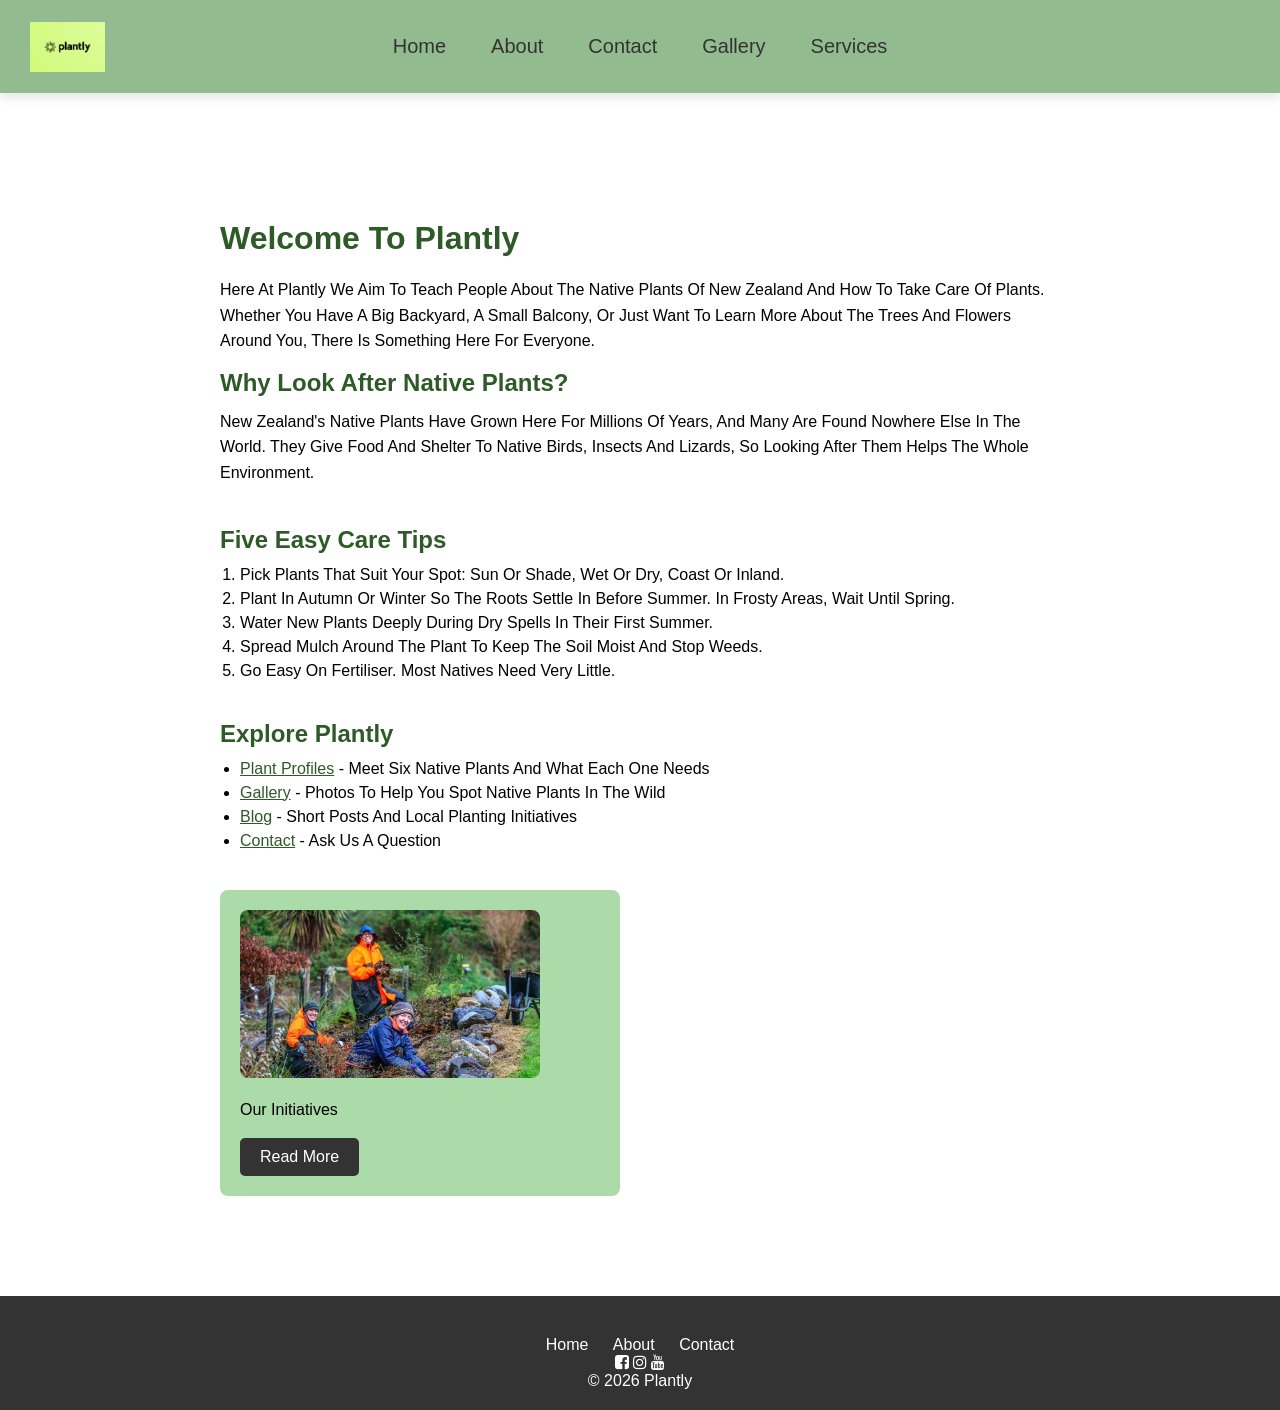
<file: Plantly Final/index.html>
<!DOCTYPE html>
<html lang="en">
<head>

    <meta charset="UTF-8">
    <meta name="viewport" content="width=device-width, initial-scale=1.0">
    <link rel="icon" type="image/png" href="images/favicon.png">
    <link rel="stylesheet" href="https://cdnjs.cloudflare.com/ajax/libs/font-awesome/4.7.0/css/font-awesome.min.css">
    <title>Home </title>
    <link rel="stylesheet" href="style.css">
</head>
<body>

<header>

        <a href="index.html" class="logo"><img src="images/Logo.png" alt="Logo"></a>

    <input type="checkbox" id="menu-bar">
    <label for="menu-bar">Menu</label>

    <nav class="navbar">
        <ul>

            <li><a href="index.html">Home</a></li>

            <li><a href="about.html">About</a></li>

            <li><a href="contact.html">Contact</a></li>

            <li><a href="gallery.html">Gallery</a></li>

            <li>
                <a href="services.html">Services</a>

                <ul>
                    <li><a href="portfolio.html">Portfolio</a></li>

                    <li><a href="blog.html">Blog</a></li>
                </ul>

            </li>

        </ul>
    </nav>

</header>



<main class="pagecontent index">




    <h1>Welcome to plantly</h1>
    <p>Here at plantly we aim to teach people about the native plants of New Zealand and how to take care of plants. Whether you have a big backyard, a small balcony, or just want to learn more about the trees and flowers around you, there is something here for everyone.</p>

    

    
<section class="home">
<h2>Why Look After Native Plants?</h2>
<p>New Zealand's native plants have grown here for millions of years, and many are found nowhere else in the world. They give food and shelter to native birds, insects and lizards, so looking after them helps the whole environment.</p>
</section>
<section class="home">
<h2>Five Easy Care Tips</h2>
<ol>
<li>Pick plants that suit your spot: sun or shade, wet or dry, coast or inland.</li>
<li>Plant in autumn or winter so the roots settle in before summer. In frosty areas, wait until spring.</li>
<li>Water new plants deeply during dry spells in their first summer.</li>
<li>Spread mulch around the plant to keep the soil moist and stop weeds.</li>
<li>Go easy on fertiliser. Most natives need very little.</li>
</ol>
</section>

<section class="home">
<h2>Explore Plantly</h2>
<ul>
<li><a href="portfolio.html">Plant Profiles</a> - meet six native plants and what each one needs</li>
<li><a href="gallery.html">Gallery</a> - photos to help you spot native plants in the wild</li>
<li><a href="blog.html">Blog</a> - short posts and local planting initiatives</li>
<li><a href="contact.html">Contact</a> - ask us a question</li>
</ul>
</section>

<section class="blog-link-section">
<div class="blog-link-card">
    <img src="images/getinvolved.jpg" alt="people planting" >
    <p>Our initiatives</p>
    <a href="blog.html" class="blog-button">Read More</a>
</div>
</section>

</main>

<footer>
    <div class="footer-menu">
        <a href="index.html">Home</a>
        <a href="about.html">About</a>
        <a href="contact.html">Contact</a>

    </div>
    <div class="social-icons">
        <i class="fa fa-facebook-square" aria-hidden="true"></i>
        <i class="fa fa-instagram" aria-hidden="true"></i>
        <i class="fa fa-youtube" aria-hidden="true"></i>
    </div>
     <p> © 2026 Plantly</p>
</footer>
</body>
</html>
</file>
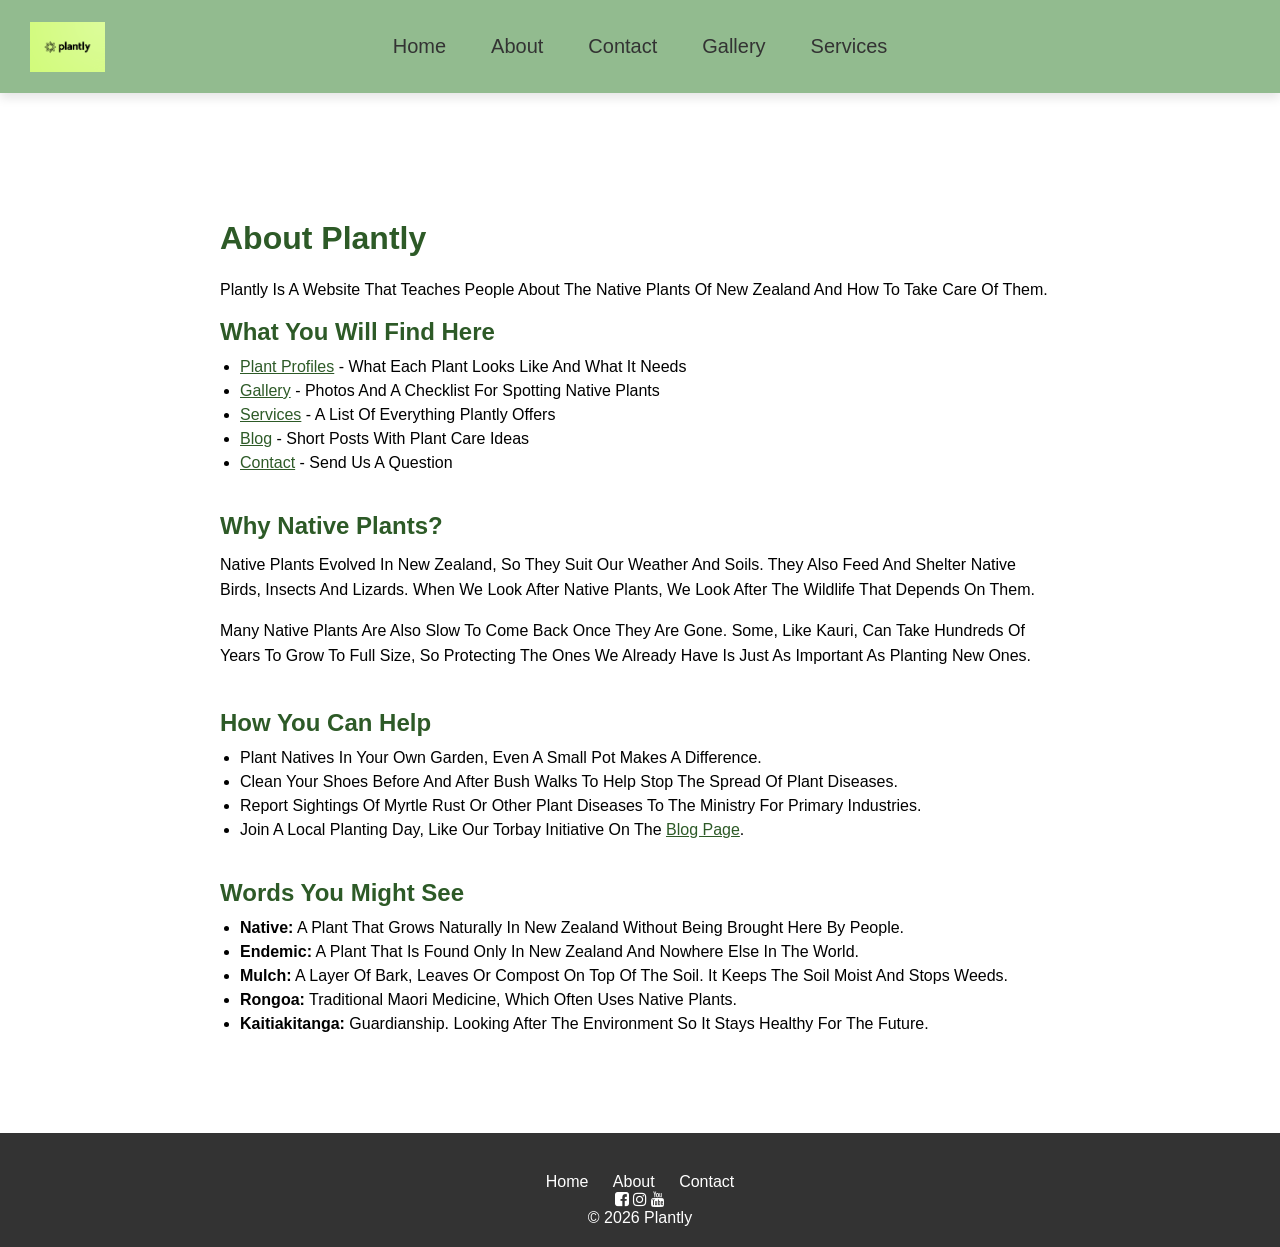
<file: Plantly Final/about.html>
<!DOCTYPE html>
<html lang="en">
<head>
    <meta charset="UTF-8">
    <meta name="viewport" content="width=device-width, initial-scale=1.0">
    <link rel="icon" type="image/png" href="images/favicon.png">
     <link rel="stylesheet" href="https://cdnjs.cloudflare.com/ajax/libs/font-awesome/4.7.0/css/font-awesome.min.css">

    <title>About Us</title>
    <link rel="stylesheet" href="style.css">
</head>
<body>

<header>

    <a href="index.html" class="logo"><img src="images/Logo.png" alt="Logo"></a>

    <input type="checkbox" id="menu-bar">
    <label for="menu-bar">Menu</label>

    <nav class="navbar">
        <ul>

            <li><a href="index.html">Home</a></li>

            <li><a href="about.html">About</a></li>

            <li><a href="contact.html">Contact</a></li>

            <li><a href="gallery.html">Gallery</a></li>

            <li>
                <a href="services.html">Services</a>

                <ul>
                    <li><a href="portfolio.html">Portfolio</a></li>

                    <li><a href="blog.html">Blog</a></li>
                </ul>

            </li>

        </ul>
    </nav>

</header>

<main class="pagecontent">
<h1>About Plantly</h1>
<p>Plantly is a website that teaches people about the native plants of New Zealand and how to take care of them.</p>
<section class="placeholder-section">
<h2>What You Will Find Here</h2>
<ul>
<li><a href="portfolio.html">Plant Profiles</a> - what each plant looks like and what it needs</li>
<li><a href="gallery.html">Gallery</a> - photos and a checklist for spotting native plants</li>
<li><a href="services.html">Services</a> - a list of everything Plantly offers</li>
<li><a href="blog.html">Blog</a> - short posts with plant care ideas</li>
<li><a href="contact.html">Contact</a> - send us a question</li>
</ul>
</section>
<section class="intro">
<h2>Why Native Plants?</h2>
<p>Native plants evolved in New Zealand, so they suit our weather and soils. They also feed and shelter native birds, insects and lizards. When we look after native plants, we look after the wildlife that depends on them.</p>
<p>Many native plants are also slow to come back once they are gone. Some, like kauri, can take hundreds of years to grow to full size, so protecting the ones we already have is just as important as planting new ones.</p>
</section>
<section class="intro">
<h2>How You Can Help</h2>
<ul>
<li>Plant natives in your own garden, even a small pot makes a difference.</li>
<li>Clean your shoes before and after bush walks to help stop the spread of plant diseases.</li>
<li>Report sightings of myrtle rust or other plant diseases to the Ministry for Primary Industries.</li>
<li>Join a local planting day, like our Torbay initiative on the <a href="blog.html">blog page</a>.</li>
</ul>
</section>
<section class="intro">
<h2>Words You Might See</h2>
<ul>
<li><strong>Native:</strong> A plant that grows naturally in New Zealand without being brought here by people.</li>
<li><strong>Endemic:</strong> A plant that is found only in New Zealand and nowhere else in the world.</li>
<li><strong>Mulch:</strong> A layer of bark, leaves or compost on top of the soil. It keeps the soil moist and stops weeds.</li>
<li><strong>Rongoa:</strong> Traditional Maori medicine, which often uses native plants.</li>
<li><strong>Kaitiakitanga:</strong> Guardianship. Looking after the environment so it stays healthy for the future.</li>
</ul>
</section>
</main>


<footer>
    <div class="footer-menu">
        <a href="index.html">Home</a>
        <a href="about.html">About</a>
        <a href="contact.html">Contact</a>
    </div>
    <div class="social-icons">
        <i class="fa fa-facebook-square" aria-hidden="true"></i>
        <i class="fa fa-instagram" aria-hidden="true"></i>
        <i class="fa fa-youtube" aria-hidden="true"></i>
    </div>
     <p> © 2026 Plantly</p>
</footer>
</body>
</html>
</file>
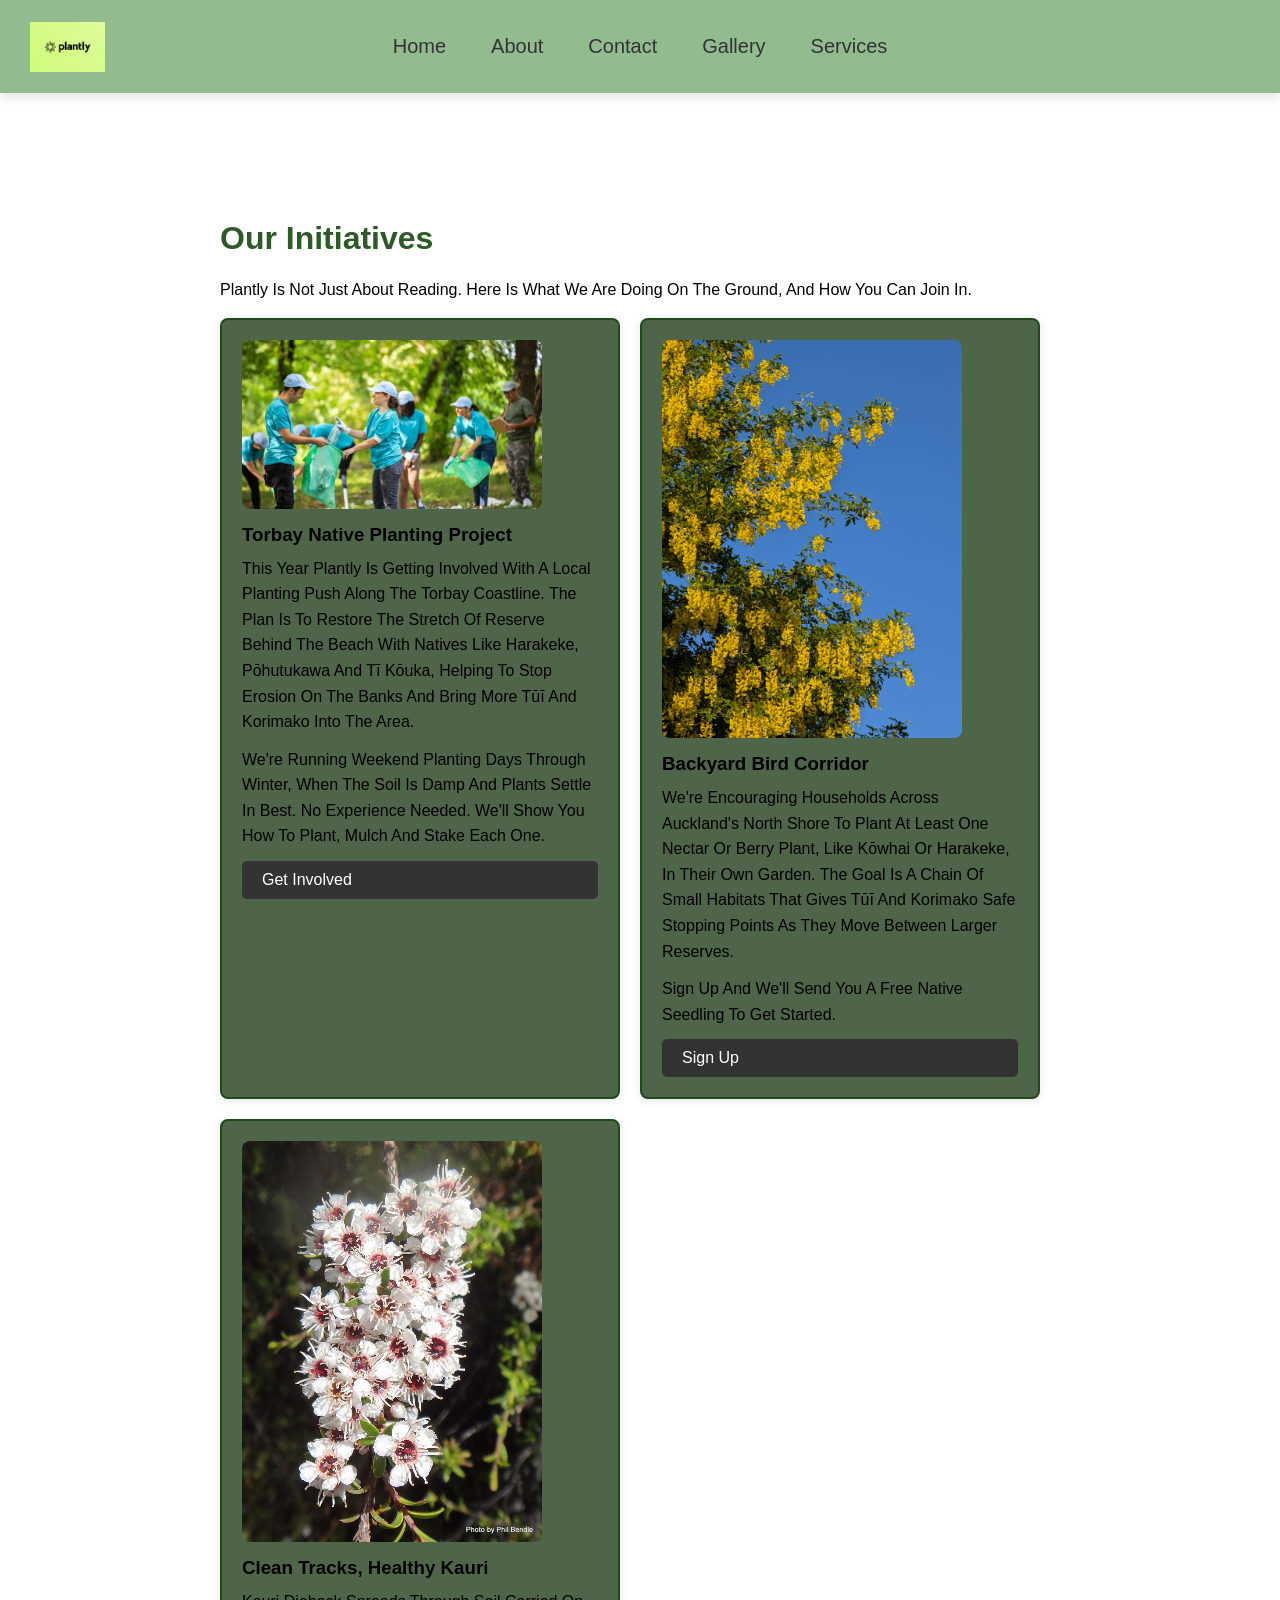
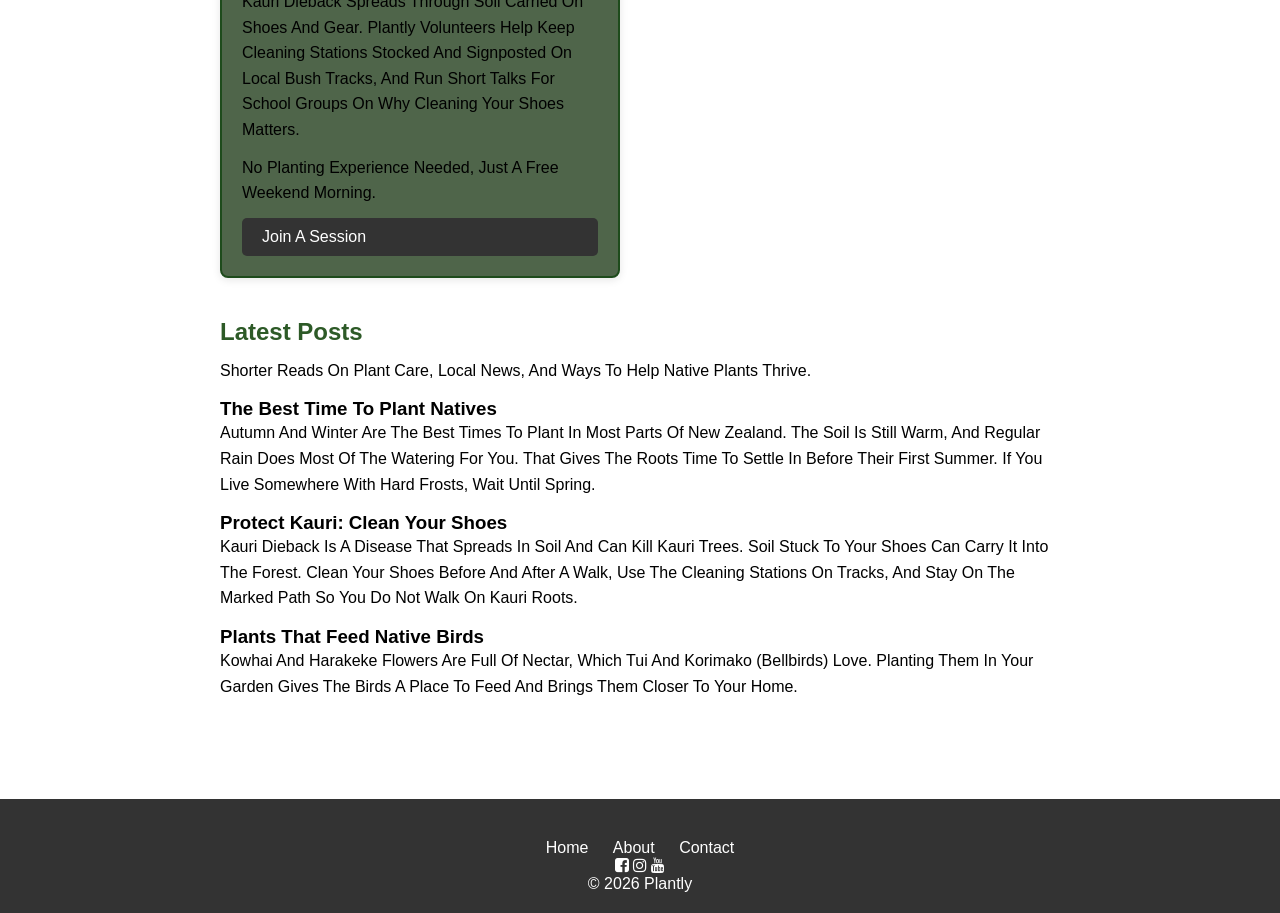
<file: Plantly Final/blog.html>
<!DOCTYPE html>
<html lang="en">
<head>
  
    <meta charset="UTF-8">
     <link rel="stylesheet" href="https://cdnjs.cloudflare.com/ajax/libs/font-awesome/4.7.0/css/font-awesome.min.css">
    <meta name="viewport" content="width=device-width, initial-scale=1.0">
    <link rel="icon" type="image/png" href="images/favicon.png">
    <title>Blog</title>
    <link rel="stylesheet" href="style.css">
</head>
<body>

<header>

     <a href="index.html" class="logo"><img src="images/Logo.png" alt="Logo"></a>

    <input type="checkbox" id="menu-bar">
    <label for="menu-bar">Menu</label>

    <nav class="navbar">
        <ul>

            <li><a href="index.html">Home</a></li>

            <li><a href="about.html">About</a></li>

            <li><a href="contact.html">Contact</a></li>

            <li><a href="gallery.html">Gallery</a></li>

            <li>
                <a href="services.html">Services</a>

                <ul>
                    <li><a href="portfolio.html">Portfolio</a></li>

                    <li><a href="blog.html">Blog</a></li>
                </ul>

            </li>

        </ul>
    </nav>
</header>

<main class="pagecontent">
<h1>Our Initiatives</h1>
<p>Plantly is not just about reading. Here is what we are doing on the ground, and how you can join in.</p>

<div class="blog-cards-section">
<div class="blog-card">
    <img src="images/linkcontact.jpg" alt="Native planting at Torbay">
    <h3>Torbay Native Planting Project</h3>
    <p>This year Plantly is getting involved with a local planting push along the Torbay coastline. The plan is to restore the stretch of reserve behind the beach with natives like harakeke, pōhutukawa and tī kōuka, helping to stop erosion on the banks and bring more tūī and korimako into the area.</p>
    <p>We're running weekend planting days through winter, when the soil is damp and plants settle in best. No experience needed. We'll show you how to plant, mulch and stake each one.</p>
    <a href="contact.html" class="blog-button">Get Involved</a>
</div>
<div class="blog-card">
    <img src="images/kowhai.jpg" alt="Backyard birds initiative">
    <h3>Backyard Bird Corridor</h3>
    <p>We're encouraging households across Auckland's North Shore to plant at least one nectar or berry plant, like kōwhai or harakeke, in their own garden. The goal is a chain of small habitats that gives tūī and korimako safe stopping points as they move between larger reserves.</p>
    <p>Sign up and we'll send you a free native seedling to get started.</p>
    <a href="contact.html" class="blog-button">Sign Up</a>
</div>
<div class="blog-card">
    <img src="images/kanuka.jpg" alt="Clean track volunteers">
    <h3>Clean Tracks, Healthy Kauri</h3>
    <p>Kauri dieback spreads through soil carried on shoes and gear. Plantly volunteers help keep cleaning stations stocked and signposted on local bush tracks, and run short talks for school groups on why cleaning your shoes matters.</p>
    <p>No planting experience needed, just a free weekend morning.</p>
    <a href="contact.html" class="blog-button">Join A Session</a>
</div>
</div>


<section class="blog">
<h2>Latest Posts</h2>
<p>Shorter reads on plant care, local news, and ways to help native plants thrive.</p>
<h3>The Best Time To Plant Natives</h3>
<p>Autumn and winter are the best times to plant in most parts of New Zealand. The soil is still warm, and regular rain does most of the watering for you. That gives the roots time to settle in before their first summer. If you live somewhere with hard frosts, wait until spring.</p>
<h3>Protect Kauri: Clean Your Shoes</h3>
<p>Kauri dieback is a disease that spreads in soil and can kill kauri trees. Soil stuck to your shoes can carry it into the forest. Clean your shoes before and after a walk, use the cleaning stations on tracks, and stay on the marked path so you do not walk on kauri roots.</p>
<h3>Plants That Feed Native Birds</h3>
<p>Kowhai and harakeke flowers are full of nectar, which tui and korimako (bellbirds) love. Planting them in your garden gives the birds a place to feed and brings them closer to your home.</p>
</section>

</main>

<footer>
    <div class="footer-menu">
        <a href="index.html">Home</a>
        <a href="about.html">About</a>
        <a href="contact.html">Contact</a>
    </div>
        <div class="social-icons">
        <i class="fa fa-facebook-square" aria-hidden="true"></i>
        <i class="fa fa-instagram" aria-hidden="true"></i>
        <i class="fa fa-youtube" aria-hidden="true"></i>
    </div>
     <p> © 2026 Plantly</p>
</footer>
</body>
</html>
</file>
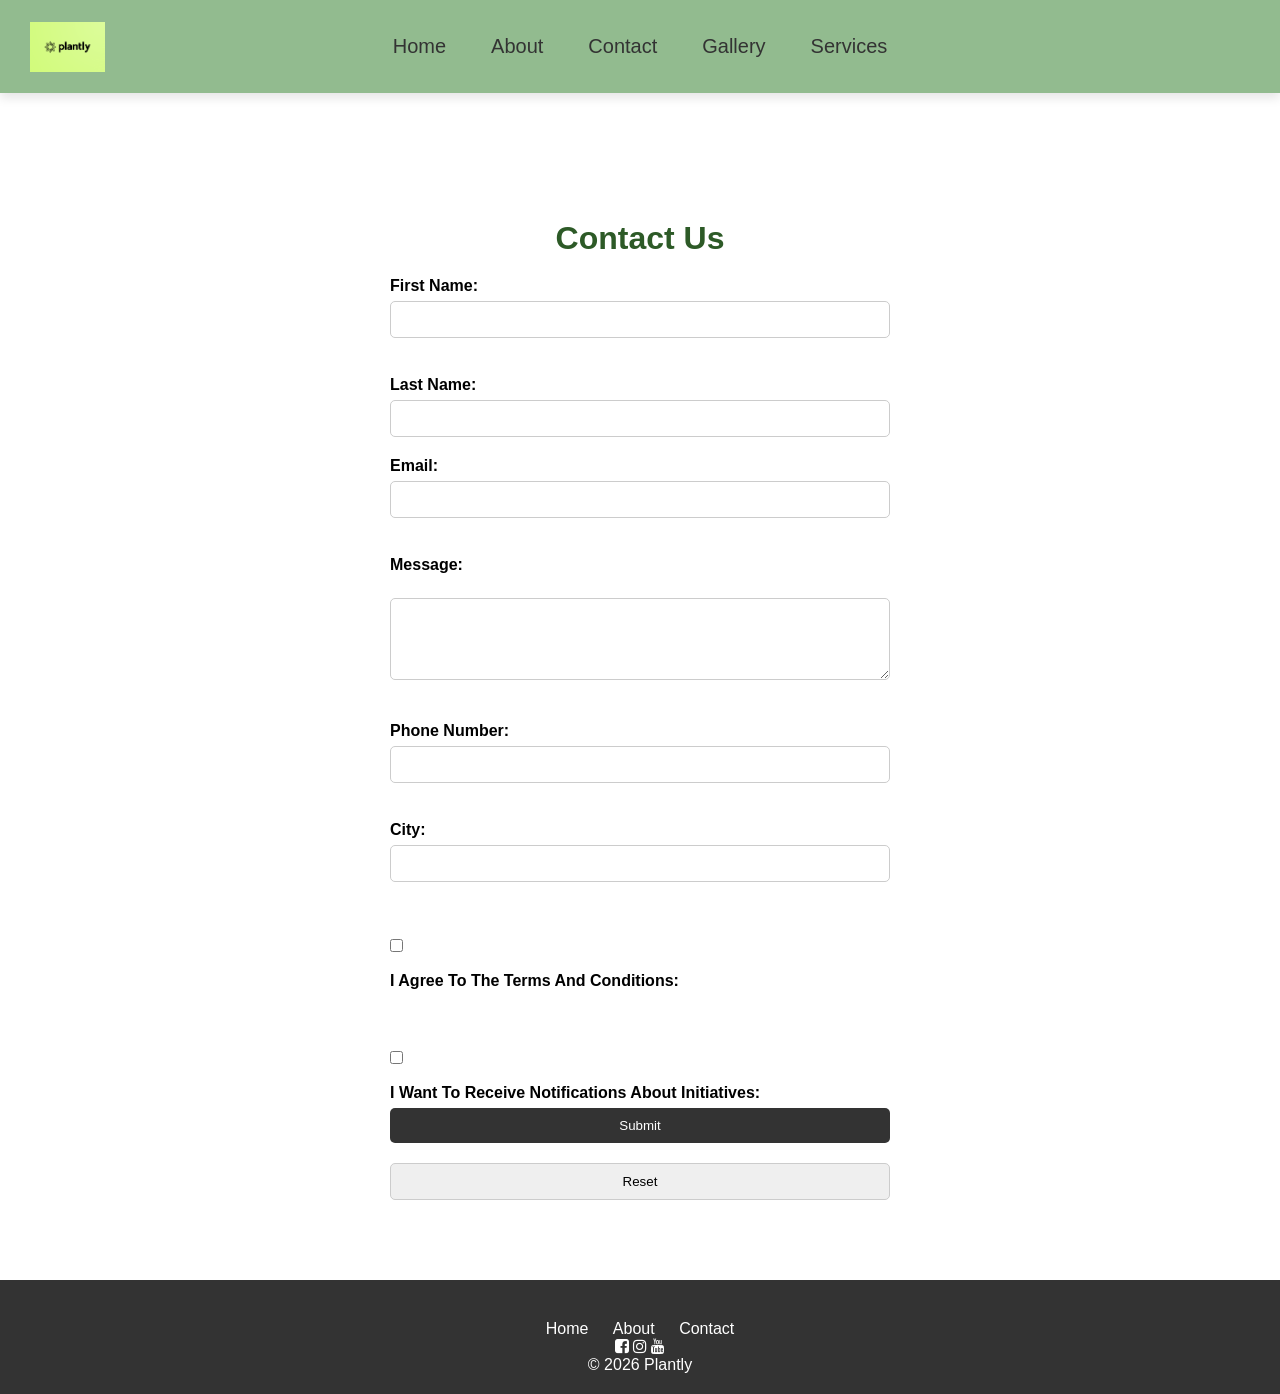
<file: Plantly Final/contact.html>
<!DOCTYPE html>
<html lang="en">
<head>

    <meta charset="UTF-8">
    <meta name="viewport" content="width=device-width, initial-scale=1.0">
    <link rel="stylesheet" href="https://cdnjs.cloudflare.com/ajax/libs/font-awesome/4.7.0/css/font-awesome.min.css">
    <link rel="icon" type="image/png" href="images/favicon.png">
    <title>Contact </title>
    <link rel="stylesheet" href="style.css">
</head>
<body>

<header>

      <a href="index.html" class="logo"><img src="images/Logo.png" alt="Logo"></a>

    <input type="checkbox" id="menu-bar">
    <label for="menu-bar">Menu</label>

    <nav class="navbar">
        <ul>

            <li><a href="index.html">Home</a></li>

            <li><a href="about.html">About</a></li>

            <li><a href="contact.html">Contact</a></li>

            <li><a href="gallery.html">Gallery</a></li>

            <li>
                <a href="services.html">Services</a>

                <ul>
                    <li><a href="portfolio.html">Portfolio</a></li>

                    <li><a href="blog.html">Blog</a></li>
                </ul>

            </li>

        </ul>
    </nav>

</header>


<main class="pagecontent contact">
    <h1>Contact Us</h1>

    <form action="https://formspree.io/f/mqpkzpqe" method="post">
        <label for="first-name">First Name:</label>
        <input type="text" id="first-name" name="first name" required><br><br>

        <label for="last-name">Last Name:</label>
        <input type="text" id="last-name" name="last name" required>
        <br>
        <label for="email">Email:</label>
        <input type="email" id="email" name="email" required><br><br>

        <label for="message">Message:</label><br>
        <textarea id="message" name="message" rows="4" cols="50" required></textarea><br><br>

        <label for="phone-number">Phone Number:</label>
        <input type="tel" id="phone-number" name="phone number" minlength="10" maxlength="15" ><br><br>

        <label for="city">City:</label>
        <input type="text" id="city" name="city" ><br> <br><br>


        <input type="checkbox" id="terms" name="I agree to the terms and conditions" required>
        <label for="terms">I agree to the terms and conditions:</label>
        <br><br><br>
        <input type="checkbox" id="want-to-know" name="I want to receive notifications about initiatives" required>
        <label for="want-to-know">I want to receive notifications about initiatives:</label>

        <p id="form-error" class="form-error" hidden></p>
        <p id="form-success" class="form-success" hidden>Thanks! Your message has been sent.</p>

        <input type="submit" id="submit" value="Submit" class="submit">
        <input type="reset" id="reset" value="Reset" class="reset">
     
    </form>
</main>

<footer>
    <div class="footer-menu">
        <a href="index.html">Home</a>
        <a href="about.html">About</a>
        <a href="contact.html">Contact</a>
    </div>
    <div class="social-icons">
        <i class="fa fa-facebook-square" aria-hidden="true"></i>
        <i class="fa fa-instagram" aria-hidden="true"></i>
        <i class="fa fa-youtube" aria-hidden="true"></i>
    </div>
     <p> © 2026 Plantly</p>
</footer>
</body>
</html>
</file>
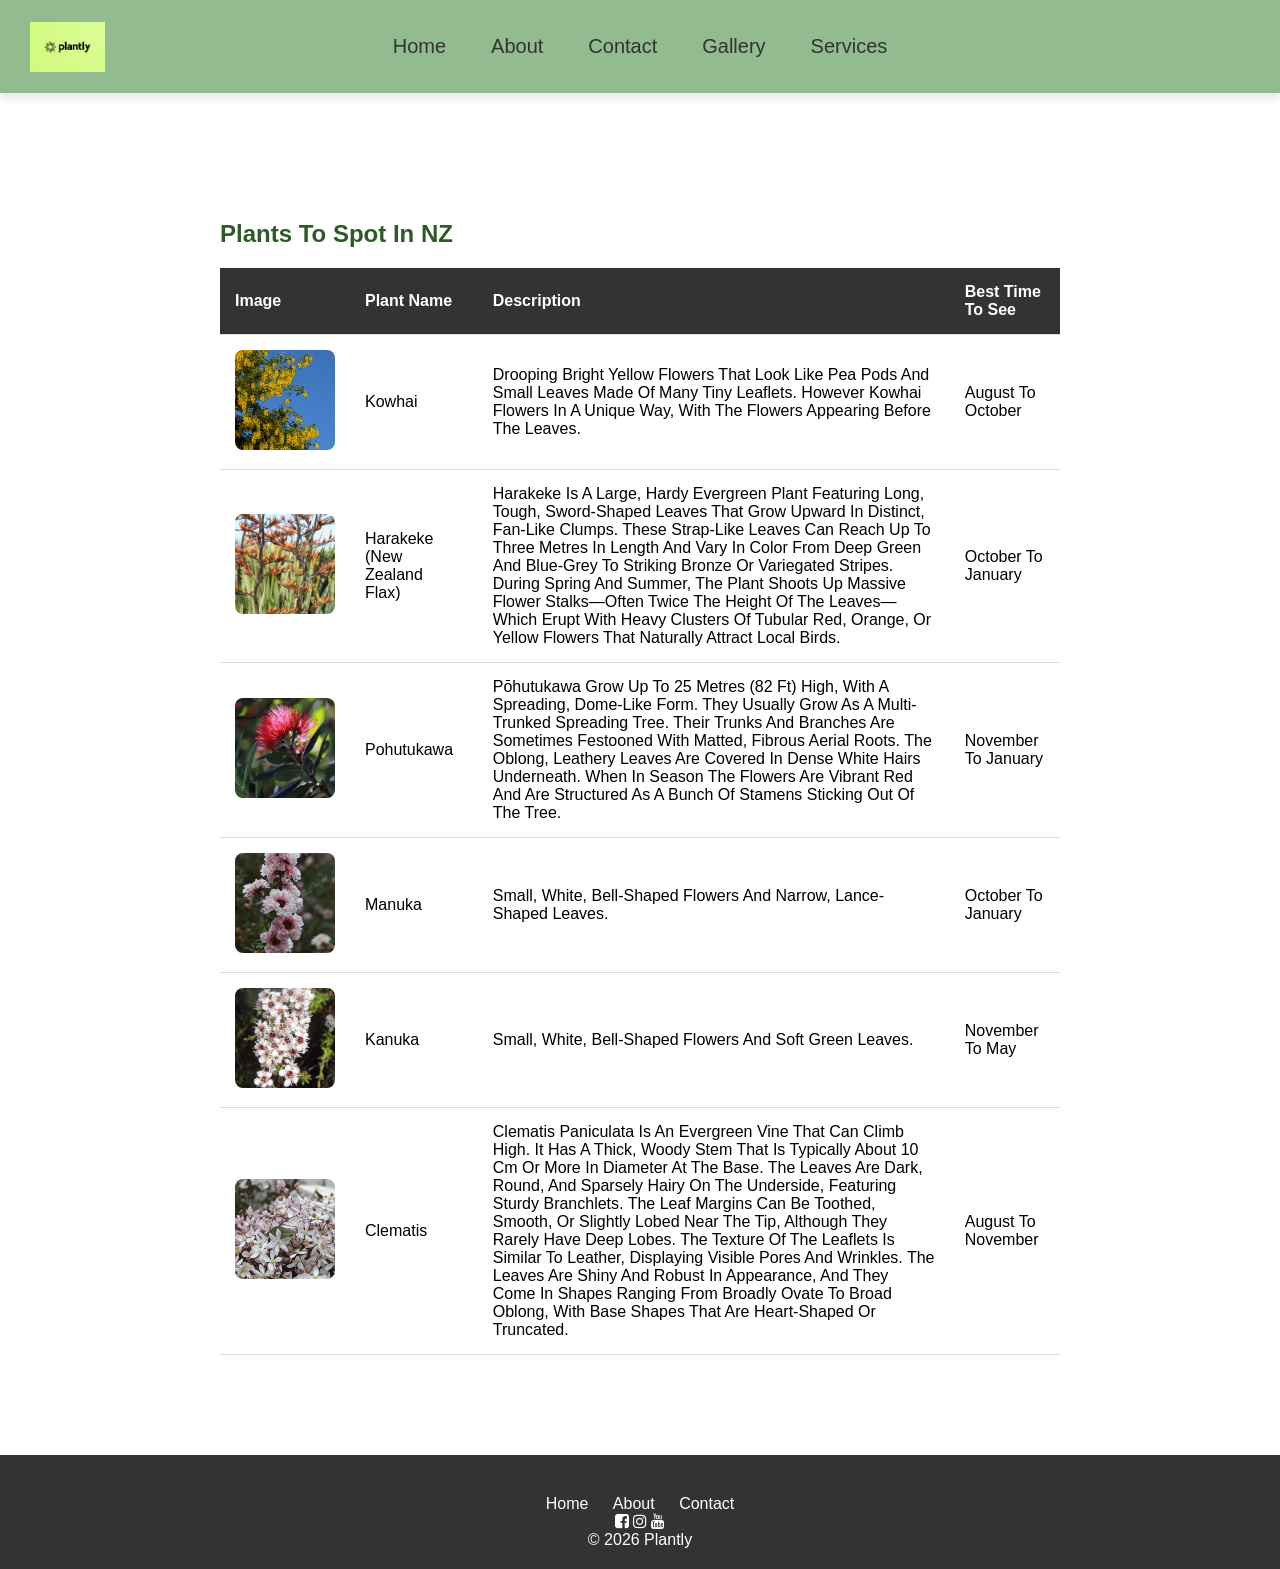
<file: Plantly Final/gallery.html>
<!DOCTYPE html>
<html lang="en">
<head>
    <meta charset="UTF-8">
    <meta name="viewport" content="width=device-width, initial-scale=1.0">
    <link rel="icon" type="image/png" href="images/favicon.png">
    <title>Blog</title>
    <link rel="stylesheet" href="style.css">
    <link rel="stylesheet" href="https://cdnjs.cloudflare.com/ajax/libs/font-awesome/4.7.0/css/font-awesome.min.css">
</head>
<body>

<header>

    <a href="index.html" class="logo"><img src="images/Logo.png" alt="Logo"></a>

    <input type="checkbox" id="menu-bar">
    <label for="menu-bar">Menu</label>

    <nav class="navbar">
        <ul>

            <li><a href="index.html">Home</a></li>

            <li><a href="about.html">About</a></li>

            <li><a href="contact.html">Contact</a></li>

            <li><a href="gallery.html">Gallery</a></li>

            <li>
                <a href="services.html">Services</a>

                <ul>
                    <li><a href="portfolio.html">Portfolio</a></li>

                    <li><a href="blog.html">Blog</a></li>
                </ul>

            </li>

        </ul>
    </nav>
</header>

<main class="pagecontent">
<section class="placeholder-section">
<h2>Plants to spot in NZ</h2>

<table class="gallery-table">
    <tr>
    <th>Image</th>
    <th>Plant Name</th>
    <th>Description</th>
    <th>Best Time to See</th>
    </tr>
    <tr>
    <td><img src="images/kowhai.jpg" alt="Kowhai"></td>
    <td>Kowhai</td>
    <td>Drooping bright yellow flowers that look like pea pods and small leaves made of many tiny leaflets. However Kowhai flowers in a unique way, with the flowers appearing before the leaves.</td>
    <td>August to October</td>
    </tr>
    <tr>
    <td><img src="images/harakeke.jpg" alt="Harakeke"></td>
    <td>Harakeke (New Zealand Flax)</td>
    <td>Harakeke is a large, hardy evergreen plant featuring long, tough, sword-shaped leaves that grow upward in distinct, fan-like clumps. These strap-like leaves can reach up to three metres in length and vary in color from deep green and blue-grey to striking bronze or variegated stripes. During spring and summer, the plant shoots up massive flower stalks—often twice the height of the leaves—which erupt with heavy clusters of tubular red, orange, or yellow flowers that naturally attract local birds.</td>
    <td>October to January</td>
    </tr>
    <tr>
    <td><img src="images/pogal.jpg" alt="Pohutukawa"></td>
    <td>Pohutukawa</td>
    <td>Pōhutukawa grow up to 25 metres (82 ft) high, with a spreading, dome-like form. They usually grow as a multi-trunked spreading tree. Their trunks and branches are sometimes festooned with matted, fibrous aerial roots. The oblong, leathery leaves are covered in dense white hairs underneath. When in season the flowers are vibrant red and are structured as a bunch of stamens sticking out of the tree.</td>
    <td>November to January</td>
    </tr>
        <tr>
    <td><img src="images/manuka.jpg" alt="Manuka"></td>
    <td>Manuka</td>
    <td>Small, white, bell-shaped flowers and narrow, lance-shaped leaves.</td>
    <td>October to January</td>
    </tr>
        <tr>
    <td><img src="images/kanuka.jpg" alt="Kanuka"></td>
    <td>Kanuka</td>
    <td>Small, white, bell-shaped flowers and soft green leaves.</td>
    <td>November to May</td>
    </tr>
        <tr>
    <td><img src="images/clematis.jpg" alt="Clematis"></td>
    <td>Clematis</td>
    <td>Clematis paniculata is an evergreen vine that can climb high. It has a thick, woody stem that is typically about 10 cm or more in diameter at the base. The leaves are dark, round, and sparsely hairy on the underside, featuring sturdy branchlets. The leaf margins can be toothed, smooth, or slightly lobed near the tip, although they rarely have deep lobes. The texture of the leaflets is similar to leather, displaying visible pores and wrinkles. The leaves are shiny and robust in appearance, and they come in shapes ranging from broadly ovate to broad oblong, with base shapes that are heart-shaped or truncated.</td>
    <td>August to November</td>
    </tr>
    
</table>
<ul>

</section>
</main>

<footer>
    <div class="footer-menu">
        <a href="index.html">Home</a>
        <a href="about.html">About</a>
        <a href="contact.html">Contact</a>
    </div>
    <div class="social-icons">
        <i class="fa fa-facebook-square" aria-hidden="true"></i>
        <i class="fa fa-instagram" aria-hidden="true"></i>
        <i class="fa fa-youtube" aria-hidden="true"></i>
    </div>
     <p> © 2026 Plantly</p>
</footer>
</body>
</html>
</file>
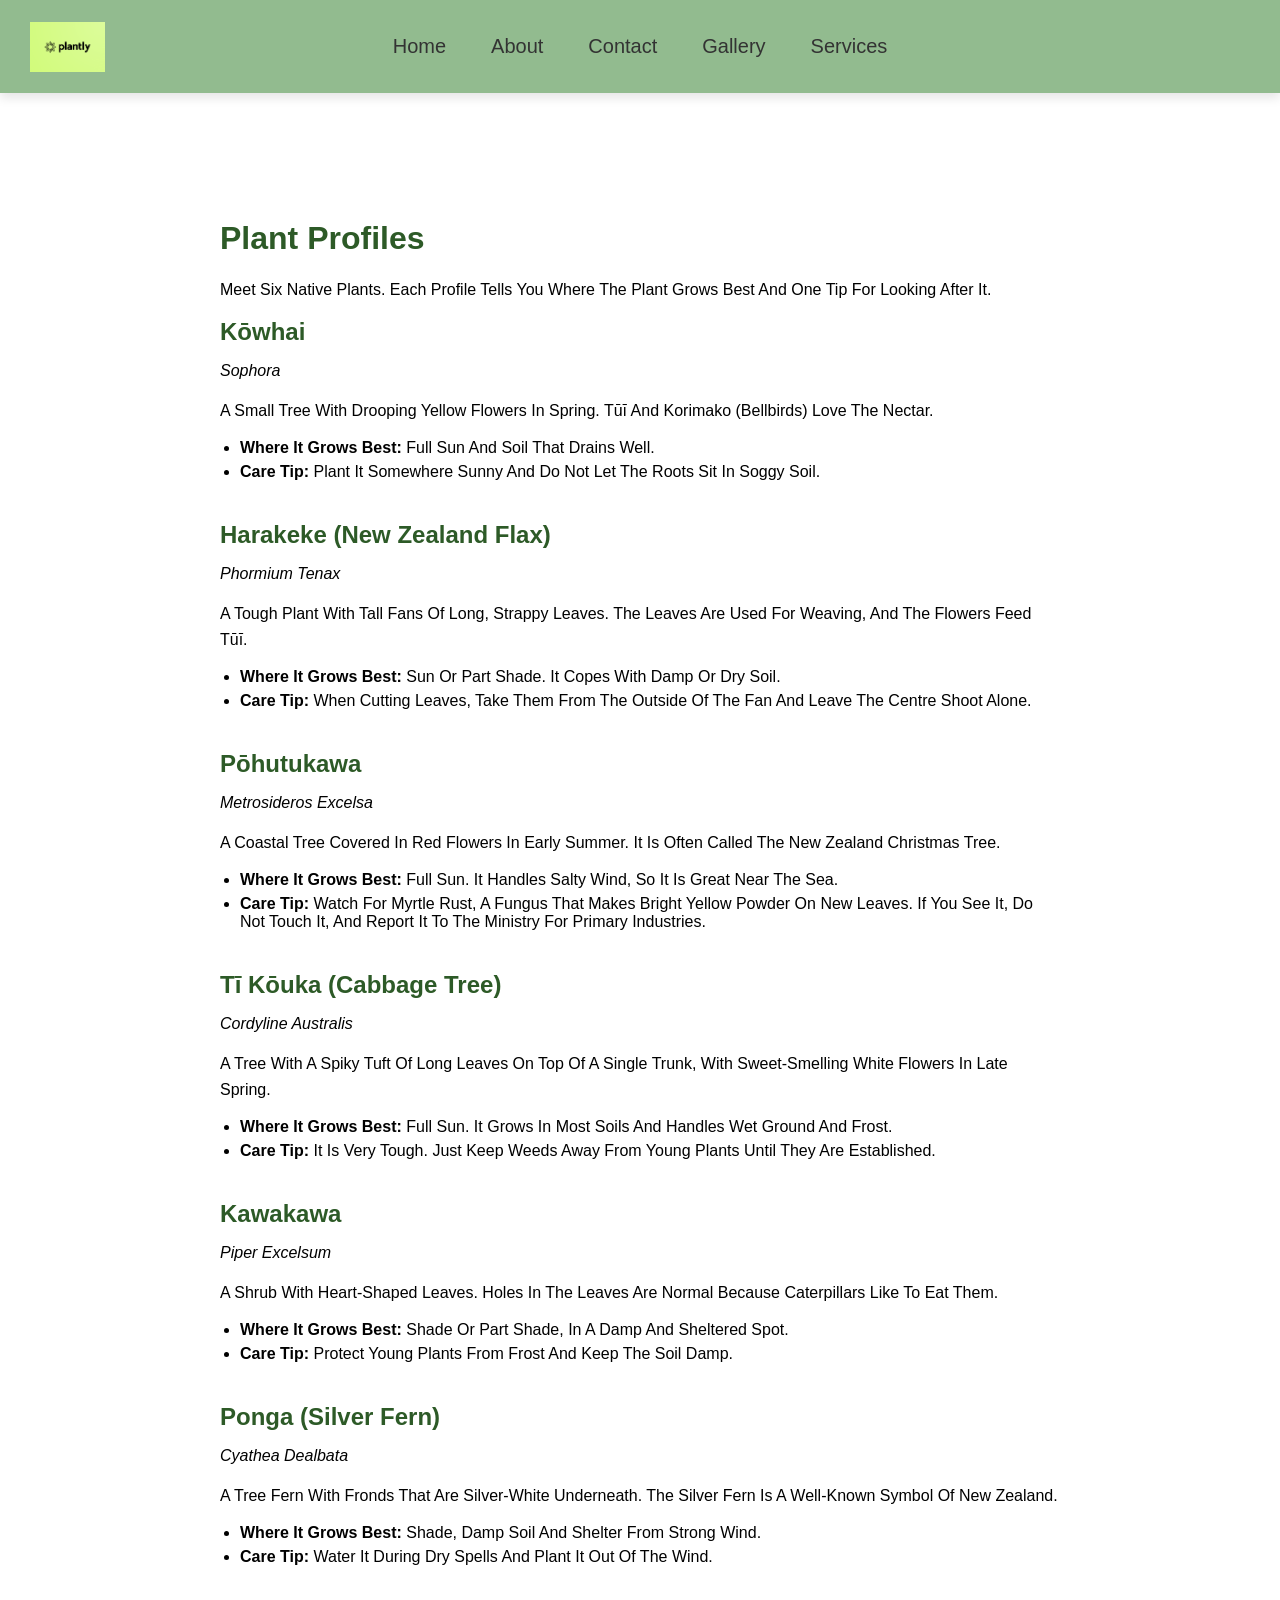
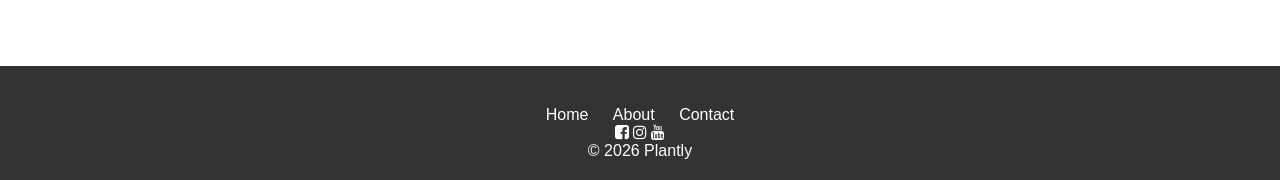
<file: Plantly Final/portfolio.html>
<!DOCTYPE html>
<html lang="en">
<head>
    <meta charset="UTF-8">
    <meta name="viewport" content="width=device-width, initial-scale=1.0">
    <link rel="icon" type="image/png" href="images/favicon.png">
    <title>Blog</title>
    <link rel="stylesheet" href="style.css">
    <link rel="stylesheet" href="https://cdnjs.cloudflare.com/ajax/libs/font-awesome/4.7.0/css/font-awesome.min.css">
</head>
<body>

<header>

    <a href="index.html" class="logo"><img src="images/Logo.png" alt="Logo"></a>

    <input type="checkbox" id="menu-bar">
    <label for="menu-bar">Menu</label>

    <nav class="navbar">
        <ul>

            <li><a href="index.html">Home</a></li>

            <li><a href="about.html">About</a></li>

            <li><a href="contact.html">Contact</a></li>

            <li><a href="gallery.html">Gallery</a></li>

            <li>
                <a href="services.html">Services</a>

                <ul>
                    <li><a href="portfolio.html">Portfolio</a></li>

                    <li><a href="blog.html">Blog</a></li>
                </ul>

            </li>

        </ul>
    </nav>

    </header>


<main class="pagecontent">
<h1>Plant Profiles</h1>
<p>Meet six native plants. Each profile tells you where the plant grows best and one tip for looking after it.</p>
<section class="portfolio">
<h2>Kōwhai</h2>
<p><em>Sophora</em></p>
<p>A small tree with drooping yellow flowers in spring. Tūī and korimako (bellbirds) love the nectar.</p>
<ul>
<li><strong>Where it grows best:</strong> Full sun and soil that drains well.</li>
<li><strong>Care tip:</strong> Plant it somewhere sunny and do not let the roots sit in soggy soil.</li>
</ul>
</section>
<section class="portfolio">
<h2>Harakeke (New Zealand Flax)</h2>
<p><em>Phormium tenax</em></p>
<p>A tough plant with tall fans of long, strappy leaves. The leaves are used for weaving, and the flowers feed tūī.</p>
<ul>
<li><strong>Where it grows best:</strong> Sun or part shade. It copes with damp or dry soil.</li>
<li><strong>Care tip:</strong> When cutting leaves, take them from the outside of the fan and leave the centre shoot alone.</li>
</ul>
</section>
<section class="portfolio">
<h2>Pōhutukawa</h2>
<p><em>Metrosideros excelsa</em></p>
<p>A coastal tree covered in red flowers in early summer. It is often called the New Zealand Christmas tree.</p>
<ul>
<li><strong>Where it grows best:</strong> Full sun. It handles salty wind, so it is great near the sea.</li>
<li><strong>Care tip:</strong> Watch for myrtle rust, a fungus that makes bright yellow powder on new leaves. If you see it, do not touch it, and report it to the Ministry for Primary Industries.</li>
</ul>
</section>
<section class="portfolio">
<h2>Tī Kōuka (Cabbage Tree)</h2>
<p><em>Cordyline australis</em></p>
<p>A tree with a spiky tuft of long leaves on top of a single trunk, with sweet-smelling white flowers in late spring.</p>
<ul>
<li><strong>Where it grows best:</strong> Full sun. It grows in most soils and handles wet ground and frost.</li>
<li><strong>Care tip:</strong> It is very tough. Just keep weeds away from young plants until they are established.</li>
</ul>
</section>
<section class="portfolio">
<h2>Kawakawa</h2>
<p><em>Piper excelsum</em></p>
<p>A shrub with heart-shaped leaves. Holes in the leaves are normal because caterpillars like to eat them.</p>
<ul>
<li><strong>Where it grows best:</strong> Shade or part shade, in a damp and sheltered spot.</li>
<li><strong>Care tip:</strong> Protect young plants from frost and keep the soil damp.</li>
</ul>
</section>
<section class="portfolio">
<h2>Ponga (Silver Fern)</h2>
<p><em>Cyathea dealbata</em></p>
<p>A tree fern with fronds that are silver-white underneath. The silver fern is a well-known symbol of New Zealand.</p>
<ul>
<li><strong>Where it grows best:</strong> Shade, damp soil and shelter from strong wind.</li>
<li><strong>Care tip:</strong> Water it during dry spells and plant it out of the wind.</li>
</ul>
</section>
</main>


<footer>
    <div class="footer-menu">
        <a href="index.html">Home</a>
        <a href="about.html">About</a>
        <a href="contact.html">Contact</a>
    </div>
    <div class="social-icons">
        <i class="fa fa-facebook-square" aria-hidden="true"></i>
        <i class="fa fa-instagram" aria-hidden="true"></i>
        <i class="fa fa-youtube" aria-hidden="true"></i>
    </div>
     <p> © 2026 Plantly</p>
</footer>
</body>
</html>
</file>
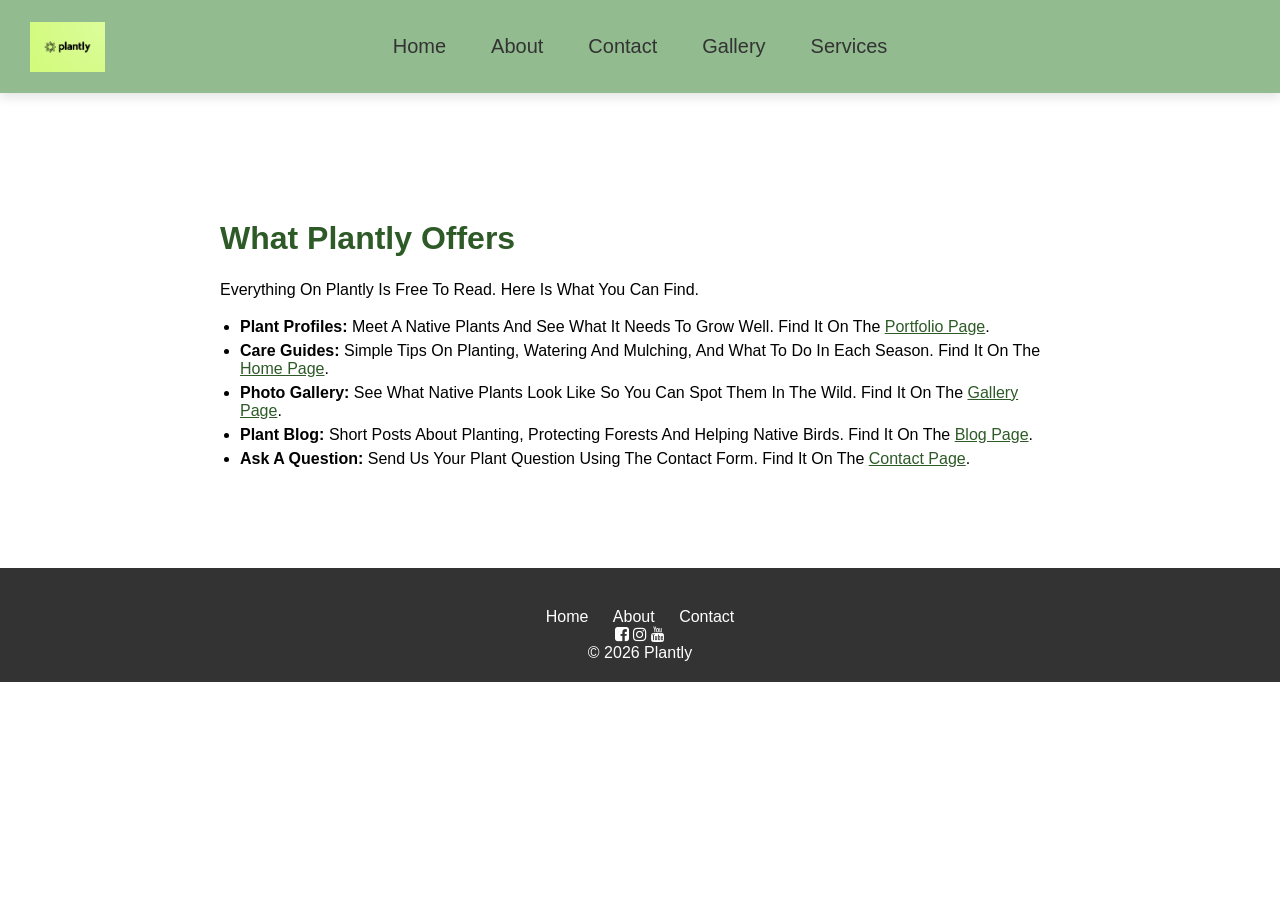
<file: Plantly Final/services.html>
<!DOCTYPE html>
<html lang="en">
<head>
    <meta charset="UTF-8">
    <meta name="viewport" content="width=device-width, initial-scale=1.0">
    <link rel="icon" type="image/png" href="images/favicon.png">
    <title>Blog</title>
    <link rel="stylesheet" href="style.css">
    <link rel="stylesheet" href="https://cdnjs.cloudflare.com/ajax/libs/font-awesome/4.7.0/css/font-awesome.min.css">
</head>
<body>

<header>

    <a href="index.html" class="logo"><img src="images/Logo.png" alt="Logo"></a>

    <input type="checkbox" id="menu-bar">
    <label for="menu-bar">Menu</label>

    <nav class="navbar">
        <ul>

            <li><a href="index.html">Home</a></li>

            <li><a href="about.html">About</a></li>

            <li><a href="contact.html">Contact</a></li>

            <li><a href="gallery.html">Gallery</a></li>

            <li>
                <a href="services.html">Services</a>

                <ul>
                    <li><a href="portfolio.html">Portfolio</a></li>

                    <li><a href="blog.html">Blog</a></li>
                </ul>

            </li>

        </ul>
    </nav>

</header>



<main class="pagecontent">
<h1>What Plantly Offers</h1>
<p>Everything on Plantly is free to read. Here is what you can find.</p>
<section class="services">
<ul>
<li><strong>Plant Profiles:</strong> Meet a native plants and see what it needs to grow well. Find it on the <a href="portfolio.html">Portfolio page</a>.</li>
<li><strong>Care Guides:</strong> Simple tips on planting, watering and mulching, and what to do in each season. Find it on the <a href="index.html">Home page</a>.</li>
<li><strong>Photo Gallery:</strong> See what native plants look like so you can spot them in the wild. Find it on the <a href="gallery.html">Gallery page</a>.</li>
<li><strong>Plant Blog:</strong> Short posts about planting, protecting forests and helping native birds. Find it on the <a href="blog.html">Blog page</a>.</li>
<li><strong>Ask A Question:</strong> Send us your plant question using the contact form. Find it on the <a href="contact.html">Contact page</a>.</li>
</ul>
</section>
</main>


<footer>
    <div class="footer-menu">
        <a href="index.html">Home</a>
        <a href="about.html">About</a>
        <a href="contact.html">Contact</a>
    </div>
    <div class="social-icons">
        <i class="fa fa-facebook-square" aria-hidden="true"></i>
        <i class="fa fa-instagram" aria-hidden="true"></i>
        <i class="fa fa-youtube" aria-hidden="true"></i>
    </div>
     <p> © 2026 Plantly</p>
</footer>
</body>
</html>
</file>
<file: Plantly Final/style.css>
*{
    margin: 0;
    padding: 0;
    box-sizing: border-box;
    font-family: 'Poppins', sans-serif;
    text-transform: capitalize;
    text-decoration: none;
}

.logo{
    height: 50px;
    width:auto;
    display: block;
}

.logo img{
    height: 100%;
    width: auto;
    display: block;
}
footer{
     background-color: #333;
     color: #fff;
     text-align: center;
     padding: 20px;
     margin-top: auto;
}

footer a{
    color:white;
    margin: 10px;
    text-decoration: none;
}

footer a:hover{
    text-decoration: underline;
}

.footer-menu a:hover{
    text-decoration: underline;
}

.social-icons a{
    color: white;
    margin: 0 10px;
    text-decoration: none;
    font-size: 20px;
}

.social-icons a:hover{
    color: #0bf21f;
}

footer p{
    margin:0;
}
header{
    position: fixed;
    top: 0;
    left: 0;
    right: 0;
    width: 100%;
    background: #92bb8f;
    padding: 15px 30px;
    box-shadow: 0 5px 10px rgba(0,0,0,.1);
    display: flex;
    align-items: center;
    justify-content: center;
    z-index: 1000;
}

header .logo{
    position: absolute;
    left: 30px;
    font-size: 25px;
    font-weight: bold;
    color: #333;
}

header .navbar{
    display: flex;
    justify-content: center;
    align-items: center;
}

header .navbar ul{
    list-style: none;
    display: flex;
    align-items: center;
    gap: 5px;
}

header .navbar ul li{
    position: relative;
}

header .navbar ul li a{
    display: block;
    padding: 20px;
    font-size: 20px;
    color: #333;
}

header .navbar ul li a:hover{
    background: #333;
    color: #fff;
}

header .navbar ul li ul{
    position: absolute;
    left: 0;
    width: 200px;
    background: #fff;
    display: none;
}

header .navbar ul li ul li{
    width: 100%;
    border-top: 1px solid #000;
}

header .navbar ul li ul li ul{
    left: 200px;
    top: 0;
}

header .navbar ul li:hover > ul{
    display: block;
}



.pagecontent, .index{
    padding: 120px 30px 60px;
    max-width: 900px;
    margin: 0 auto;
}

footer{
    padding-top: 40px;
}

.pagecontent h1, .index h1{
    color: #2d5a27;
    margin-bottom: 20px;
}

.pagecontent p, .index p{
    margin-bottom: 15px;
    line-height: 1.6;
}

.pagecontent h2, .index h2{
    color: #2d5a27;
    margin-bottom: 12px;
}

.pagecontent section, .index section{
    margin-bottom: 40px;
}

.pagecontent ul, .pagecontent ol, .index ul, .index ol{
    margin-left: 20px;
    margin-bottom: 15px;
}

.pagecontent li, .index li{
    margin-bottom: 6px;
}

.pagecontent p a, .pagecontent li a, .index p a, .index li a{
    color: #2d5a27;
    text-decoration: underline;
}

.pagecontent p a:hover, .pagecontent li a:hover, .index p a:hover, .index li a:hover{
    color: #1b3d18;
}

.blog-link-section{
    margin-bottom: 40px;
    display: flex;
    gap: 20px;
}


.blog-card{
   display: flex;
   flex-direction: column;
   max-width: none;
}

.blog-link-card{
    flex: 250px;
    max-width: 400px;
    background: #aadba8;
    padding: 20px;
    border-radius: 8px;
}

.blog-link-card img{
    width: 300px;
    height: auto;
    border-radius: 8px;
    margin-bottom: 15px;
}

.form-error{
    color: #c0392b;
    font-weight: bold;
}

.form-success{
    color: #27ae60;
    font-weight: bold;
}

#menu-bar{
    display: none;
}

header label{
    display: none;
    font-size: 20px;
    color: #333;
    cursor: pointer;
}

body{
    padding-top: 100px;
}



.blog-button{
    display: inline-block;
    padding: 10px 20px;
    background: #333;
    color: #fff;
    border-radius: 5px;
    transition: background 0.2s;
}

.blog-button:hover{
    background: #0bf21f;
    color: #333;
}

.article-box{
    border: 2px solid #ddd;
    box-shadow: 0 2px 8px rgba(0,0,0,0.1);
}

.blog-cards-section{
    display: flex;
    flex-wrap: wrap;
    gap: 20px;
    margin-bottom: 40px;
}

.blog-card{
    flex: 1 1 250px;
    max-width: 400px;
    background: #4f654a;
    padding: 20px;
    border-radius: 8px;
    border: 2px solid #1e4b1c;
    box-shadow: 0 2px 8px rgba(0,0,0,0.1);
}

.blog-card img{
    width: 300px;
    height: auto;
    border-radius: 8px;
    margin-bottom: 15px;
}

.blog-card h3{
    margin-bottom: 10px;
}

.blog-card p{
    margin-bottom: 12px;
}

.pagecontent.contact form{
    max-width: 500px;
    margin: 0 auto;
    text-align: left;
}

.pagecontent.contact label{
    display: block;
    font-weight: bold;
    margin-bottom: 6px;
}

.pagecontent.contact input, .pagecontent.contact textarea{
    width: 100%;
    padding: 10px;
    margin-bottom: 20px;
    border: 1px solid #ccc;
    border-radius: 5px;
}

.pagecontent.contact input[type="checkbox"]{
    width: auto;
}

.pagecontent.contact input[type="submit"]{
    background: #333;
    color: #fff;
    padding: 10px 25px;
    border: none;
    border-radius: 5px;
    cursor: pointer;
}

.pagecontent.contact{
    text-align: center;
}

.gallery-table{
    width: 100%;
    border-collapse: collapse;
    margin-top: 20px;
}

.gallery-table th, .gallery-table td{
    padding: 15px;
    text-align: left;
    border-bottom: 1px solid #ddd;
}

.gallery-table th{
    background: #333;
    color: #fff;
}

.gallery-table tr:hover{
    background: #f4f4f4;
}

.gallery-table img{
    width: 100px;
    height: 100px;
    object-fit: cover;
    border-radius: 8px;
}

@media (max-width:991px)
{

    header{
        width: 100%;
        left: 0;
        transform: none;
        padding: 20px;
        justify-content: space-between;
    }

    header .logo{
        position: static;
    }

    header label{
        display: block;
    }

    header .navbar{
        position: absolute;
        top: 100%;
        left: 0;
        right: 0;
        background: #fff;
        border-top: 1px solid #000;
        display: none;
        justify-content: flex-start;
    }

    header .navbar ul{
        display: block;
        width: 100%;
    }

    header .navbar ul li{
        width: 100%;
    }

    header .navbar ul li a{
        padding: 12px;
        font-size: 18px;
    }

    header .navbar ul li ul{
        position: relative;
        width: 100%;
    }

    header .navbar ul li ul li{
        background: #eee;
    }

    header .navbar ul li ul li ul{
        left: 0;
        width: 100%;
    }

    #menu-bar:checked ~ .navbar{
        display: block;
    }}
</file>
